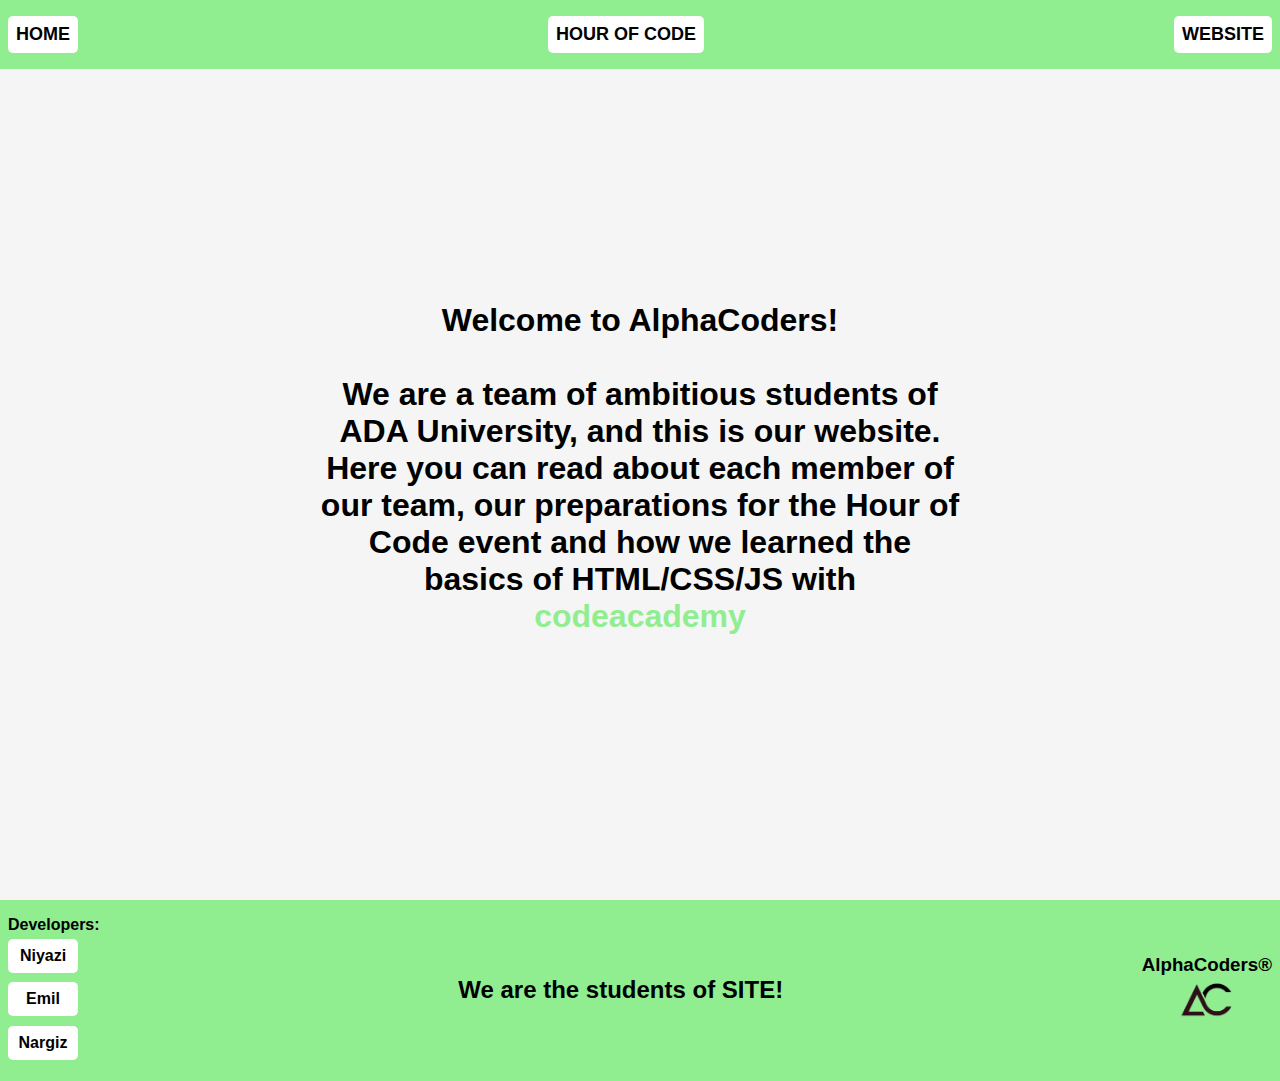
<file: index.html>
<!DOCTYPE html>
<html lang="en">
  <head>
    <meta charset="UTF-8" />
    <meta http-equiv="X-UA-Compatible" content="IE=edge" />
    <meta name="viewport" content="width=device-width, initial-scale=1.0" />
    <link rel="icon" href="assets/img/logo.png" type="image/icon type">
    <link rel="stylesheet" href="css/main.css" />
    <link rel="stylesheet" href="css/home.css" />
    <script defer src="js/main.js"></script>
    <title>AlphaCoders®</title>
  </head>
  <body>
    <header id="header">
      <nav class="navbar">
        <div class="navbar--logo">
          <a href="#header"><img
            src="assets/img/logo.png"
            alt="AlphaCoders"
            width="50px"
          /></a>
        </div>
        <ul>
          <li>
            <div class="navbar--button">
              <a href="index.html">HOME</a>
            </div>
          </li>
          <li>
            <div class="navbar--button">
              <a href="hourofcode.html">HOUR OF CODE</a>
            </div>
          </li>
          <li>
            <div class="navbar--button">
              <a href="website.html">WEBSITE</a>
            </div>
          </li>
        </ul>
      </nav>
    </header>
    <main>
      <section class="main-section">
        <div class="main-section__container">
          <div class="container__content">
            <p>
              <br> Welcome to AlphaCoders! <br><br>
              We are a team of ambitious students of ADA University, and this is
              our website. Here you can read about each member of our team, our
              preparations for the Hour of Code event and how we learned the
              basics of HTML/CSS/JS with
              <a href="https://www.codecademy.com/" , target="blank"
                >codeacademy</a
              >
            </p>
          </div>
        </div>
      </section>
    </main>
    <footer class="footer">
      <ul class="footer__participants">
        <h4>Developers:</h4>
        <div class="footer--button">
          <li>
            <a href="niyazi.html">Niyazi</a>
          </li>
        </div>
        <div class="footer--button">
          <li>
            <a href="emil.html">Emil</a>
          </li>
        </div>
        <div class="footer--button">
          <li>
            <a href="nargiz.html">Nargiz</a>
          </li>
        </div>
      </ul>
      <div class="footer__title">
        <h2>
          We are the students of SITE!
        </h2>
      </div>
      <div class="footer--logo">
        <h3>AlphaCoders®</h3>
        <img
          src="assets/img/logo.png"
          alt="AlphaCoders"
          width="60px"
        />
      </div>
    </footer>
  </body>
</html>
</file>
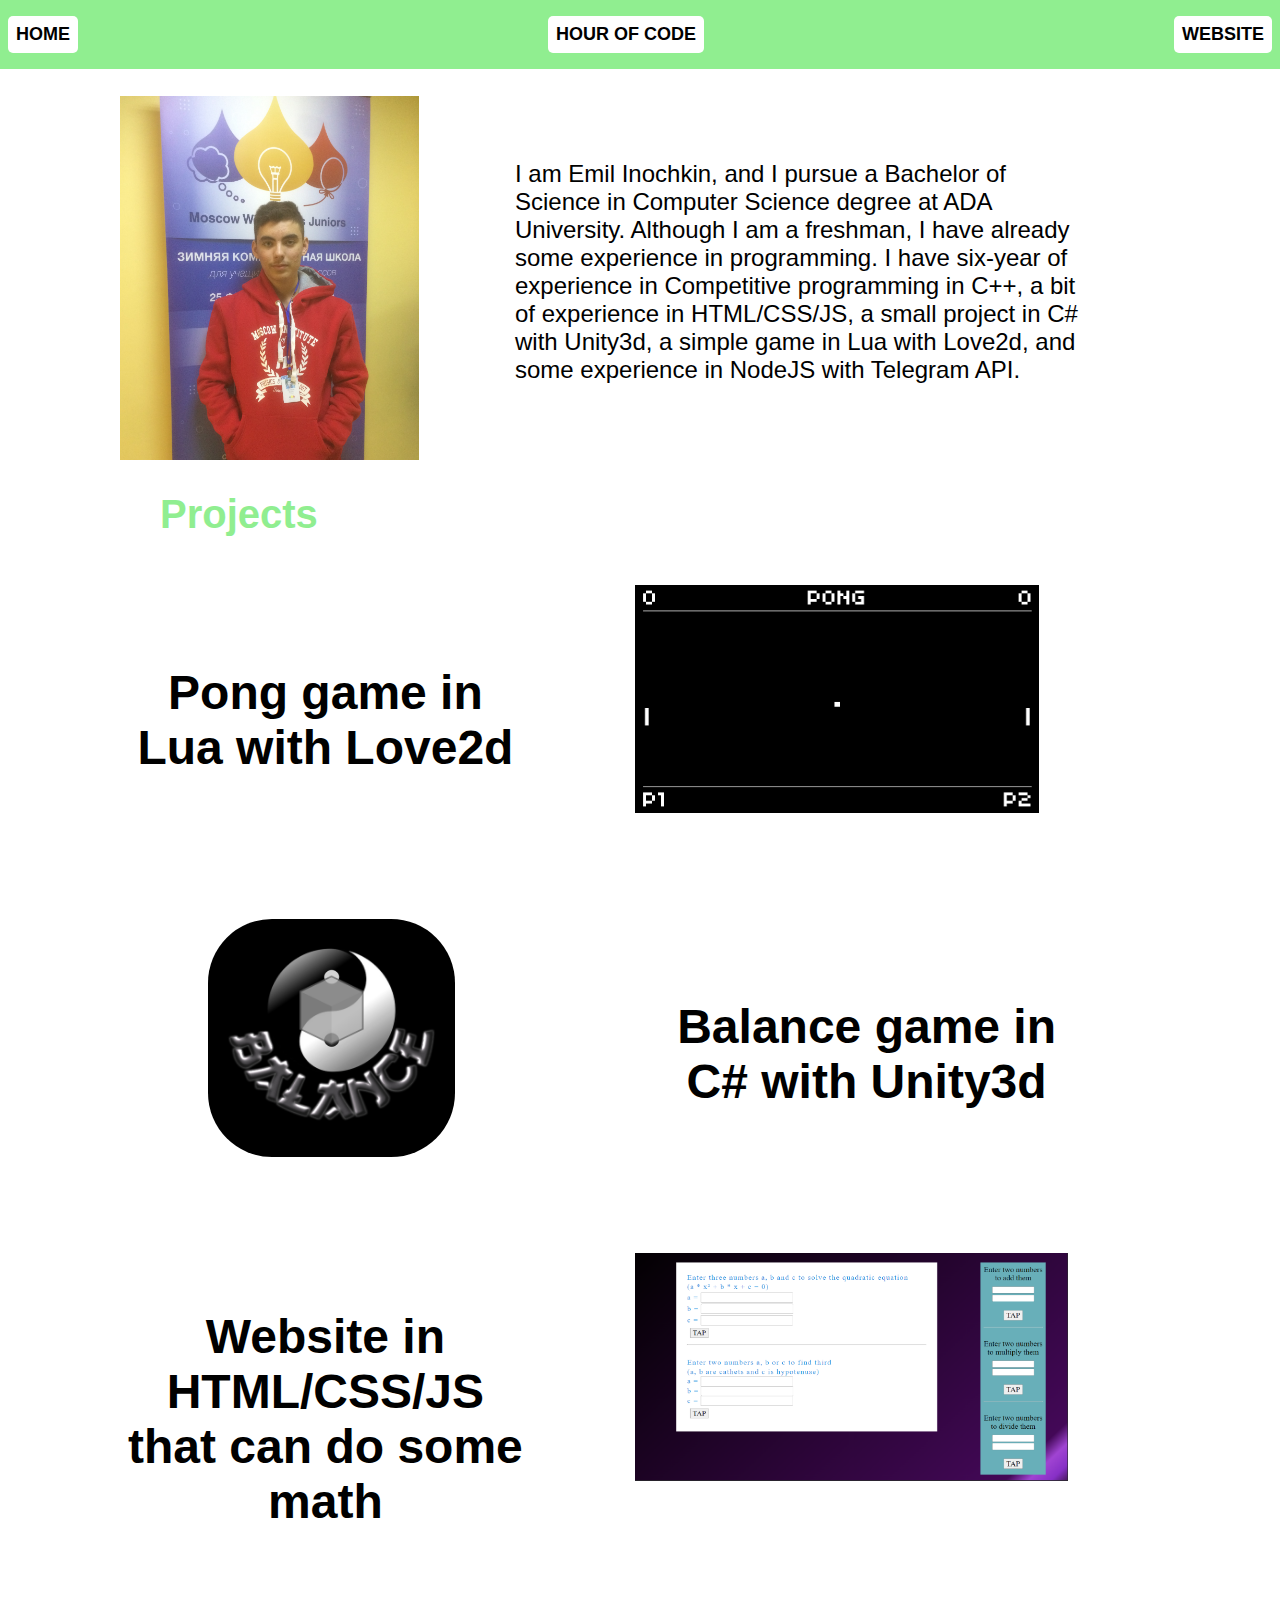
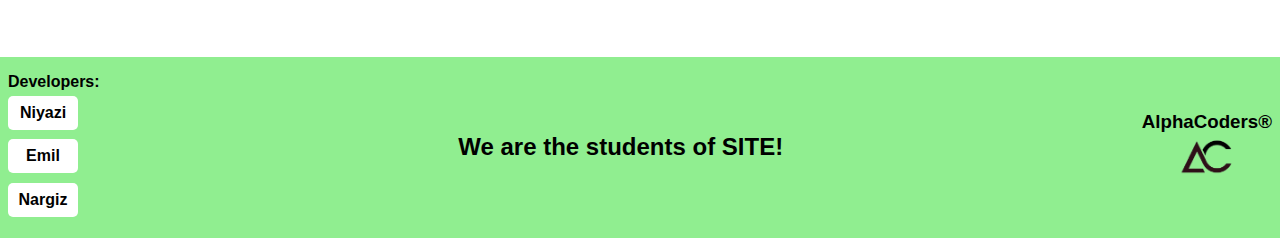
<file: emil.html>
<!DOCTYPE html>
<html lang="en">
  <head>
    <meta charset="UTF-8" />
    <meta http-equiv="X-UA-Compatible" content="IE=edge" />
    <meta name="viewport" content="width=device-width, initial-scale=1.0" />
    <link rel="icon" href="assets/img/logo.png" type="image/icon type">
    <link rel="stylesheet" href="css/main.css" />
    <link rel="stylesheet" href="css/emil.css" />
    <script defer src="js/main.js"></script>
    <title>AlphaCoders®</title>
  </head>
  <body>
    <header id="header">
      <nav class="navbar">
        <div class="navbar--logo">
          <a id="logo" href="#header"><img
            src="assets/img/logo.png"
            alt="AlphaCoders"
            width="50px"
          /></a>
        </div>
        <ul>
          <li>
            <div class="navbar--button">
              <a href="index.html">HOME</a>
            </div>
          </li>
          <li>
            <div class="navbar--button">
              <a href="hourofcode.html">HOUR OF CODE</a>
            </div>
          </li>
          <li>
            <div class="navbar--button">
              <a href="website.html">WEBSITE</a>
            </div>
          </li>
        </ul>
      </nav>
    </header>
    <main>
      <section class="main-section">
        <img id="me" src="assets/img/emil.jpg">
        <div id="bio">
          I am Emil Inochkin, and I pursue a Bachelor of Science in Computer Science degree at ADA University. 
          Although I am a freshman, I have already some experience in programming. I have six-year of experience in 
          Competitive programming in C++, a bit of experience in HTML/CSS/JS, a small project in C# with Unity3d, a 
          simple game in Lua with Love2d, and some experience in NodeJS with Telegram API.
        </div>
        <div id="projects">
          <h1 id="pr">Projects</h1>
          <a href="https://inochkin-creator.github.io/games++/" target="_blank"><div id="pong">
            <h1>Pong game in Lua with Love2d</h1>
            <img src="assets/img/pong.png">
          </div></a>
          <a href="https://inochkin-creator.github.io/games++/Balance/" target="_blank"><div id="balance">
            <img src="assets/img/balance.png">
            <h1>Balance game in C# with Unity3d</h1>
          </div></a>
          <a href="https://inochkin-creator.github.io/Site/" target="_blank"><div id="site">
            <h1>Website in HTML/CSS/JS that can do some math</h1>
            <img src="assets/img/emil-site.png">
          </div></a>
        </div>
      </section>
    </main>
    <footer class="footer">
      <ul class="footer__participants">
        <h4>Developers:</h4>
        <div class="footer--button">
          <li>
            <a href="niyazi.html">Niyazi</a>
          </li>
        </div>
        <div class="footer--button">
          <li>
            <a href="emil.html">Emil</a>
          </li>
        </div>
        <div class="footer--button">
          <li>
            <a href="nargiz.html">Nargiz</a>
          </li>
        </div>
      </ul>
      <div class="footer__title">
        <h2>
          We are the students of SITE!
        </h2>
      </div>
      <div class="footer--logo">
        <h3>AlphaCoders®</h3>
        <img
          src="assets/img/logo.png"
          alt="AlphaCoders"
          width="60px"
        />
      </div>
    </footer>
  </body>
</html>
</file>
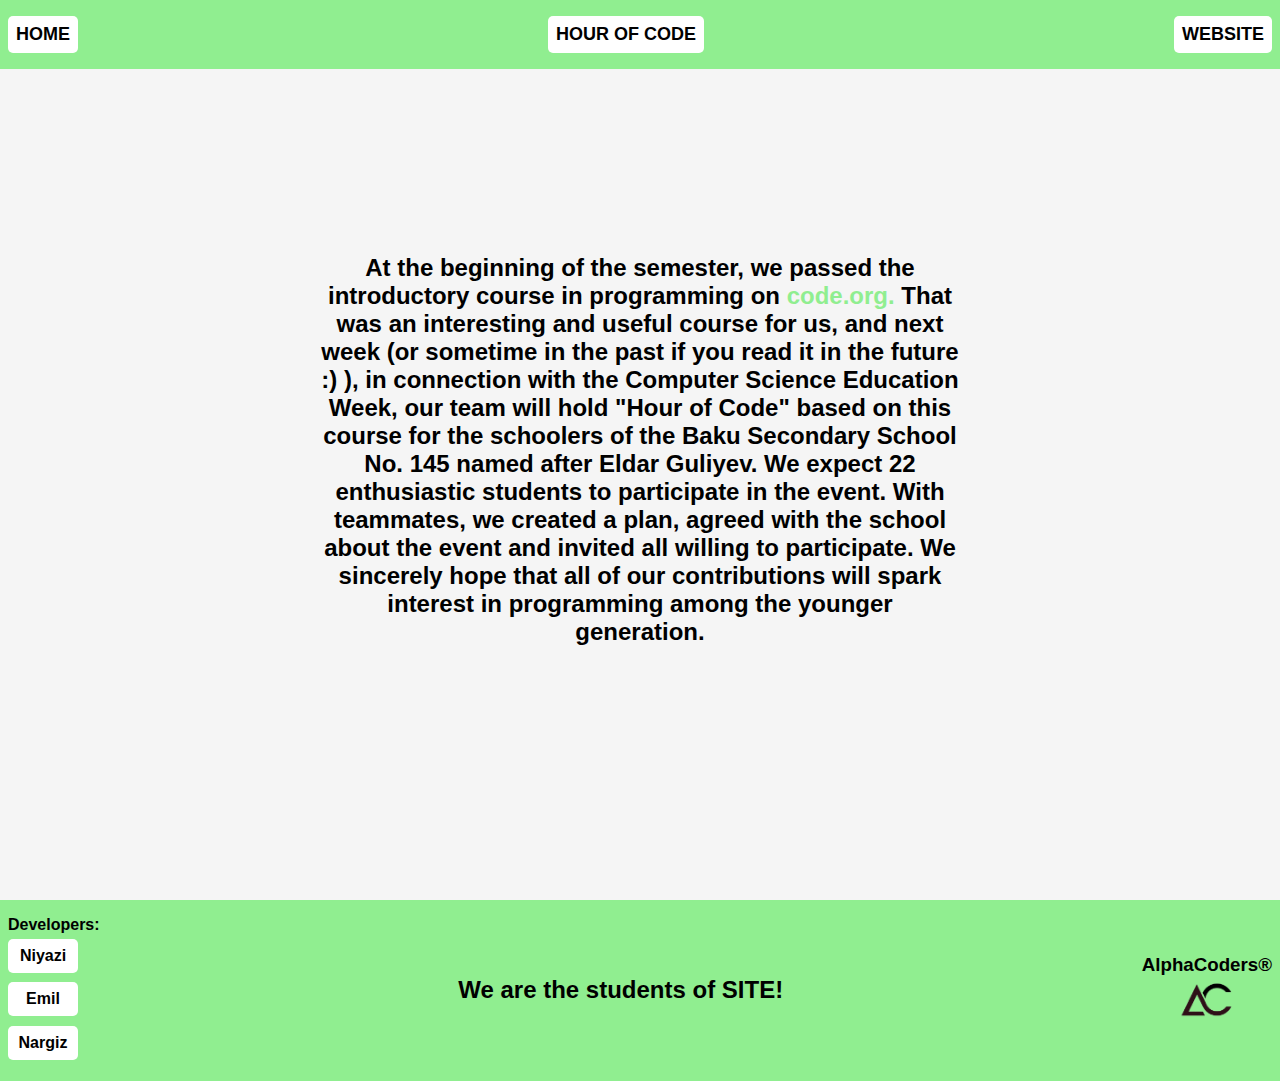
<file: hourofcode.html>
<!DOCTYPE html>
<html lang="en">
  <head>
    <meta charset="UTF-8" />
    <meta http-equiv="X-UA-Compatible" content="IE=edge" />
    <meta name="viewport" content="width=device-width, initial-scale=1.0" />
    <link rel="icon" href="assets/img/logo.png" type="image/icon type">
    <link rel="stylesheet" href="css/main.css" />
    <link rel="stylesheet" href="css/hourofcode.css" />
    <script defer src="js/main.js"></script>
    <title>AlphaCoders®</title>
  </head>
  <body>
    <header id="header">
      <nav class="navbar">
        <div class="navbar--logo">
          <a href="#header"><img
            src="assets/img/logo.png"
            alt="AlphaCoders"
            width="50px"
          /></a>
        </div>
        <ul>
          <li>
            <div class="navbar--button">
              <a href="index.html">HOME</a>
            </div>
          </li>
          <li>
            <div class="navbar--button">
              <a href="hourofcode.html">HOUR OF CODE</a>
            </div>
          </li>
          <li>
            <div class="navbar--button">
              <a href="website.html">WEBSITE</a>
            </div>
          </li>
        </ul>
      </nav>
    </header>
    <main>
      <section class="main-section">
        <div class="container">
          <div class="container__content">
            <p>
              At the beginning of the semester, we passed the introductory course
            in programming on
            <a href="https://studio.code.org/s/20-hour" target="_blank"
              >code.org.</a
            > That was an interesting and useful course for us, and next week
            (or sometime in the past if you read it in the future :) ), in
            connection with the Computer Science Education Week, our team will
            hold "Hour of Code" based on this course for the schoolers of the
            Baku Secondary School No. 145 named after Eldar Guliyev. We expect
            22 enthusiastic students to participate in the event. With
            teammates, we created a plan, agreed with the school about the event
            and invited all willing to participate. We sincerely hope that all
            of our contributions will spark interest in programming among the
            younger generation.
            </p>
          </div>
        </div>
      </section>
    </main>
    <footer class="footer">
      <ul class="footer__participants">
        <h4>Developers:</h4>
        <div class="footer--button">
          <li>
            <a href="niyazi.html">Niyazi</a>
          </li>
        </div>
        <div class="footer--button">
          <li>
            <a href="emil.html">Emil</a>
          </li>
        </div>
        <div class="footer--button">
          <li>
            <a href="nargiz.html">Nargiz</a>
          </li>
        </div>
      </ul>
      <div class="footer__title">
        <h2>We are the students of SITE!</h2>
      </div>
      <div class="footer--logo">
        <h3>AlphaCoders®</h3>
        <img
          src="assets/img/logo.png"
          alt="AlphaCoders"
          width="60px"
        />
      </div>
    </footer>
  </body>
</html>
</file>
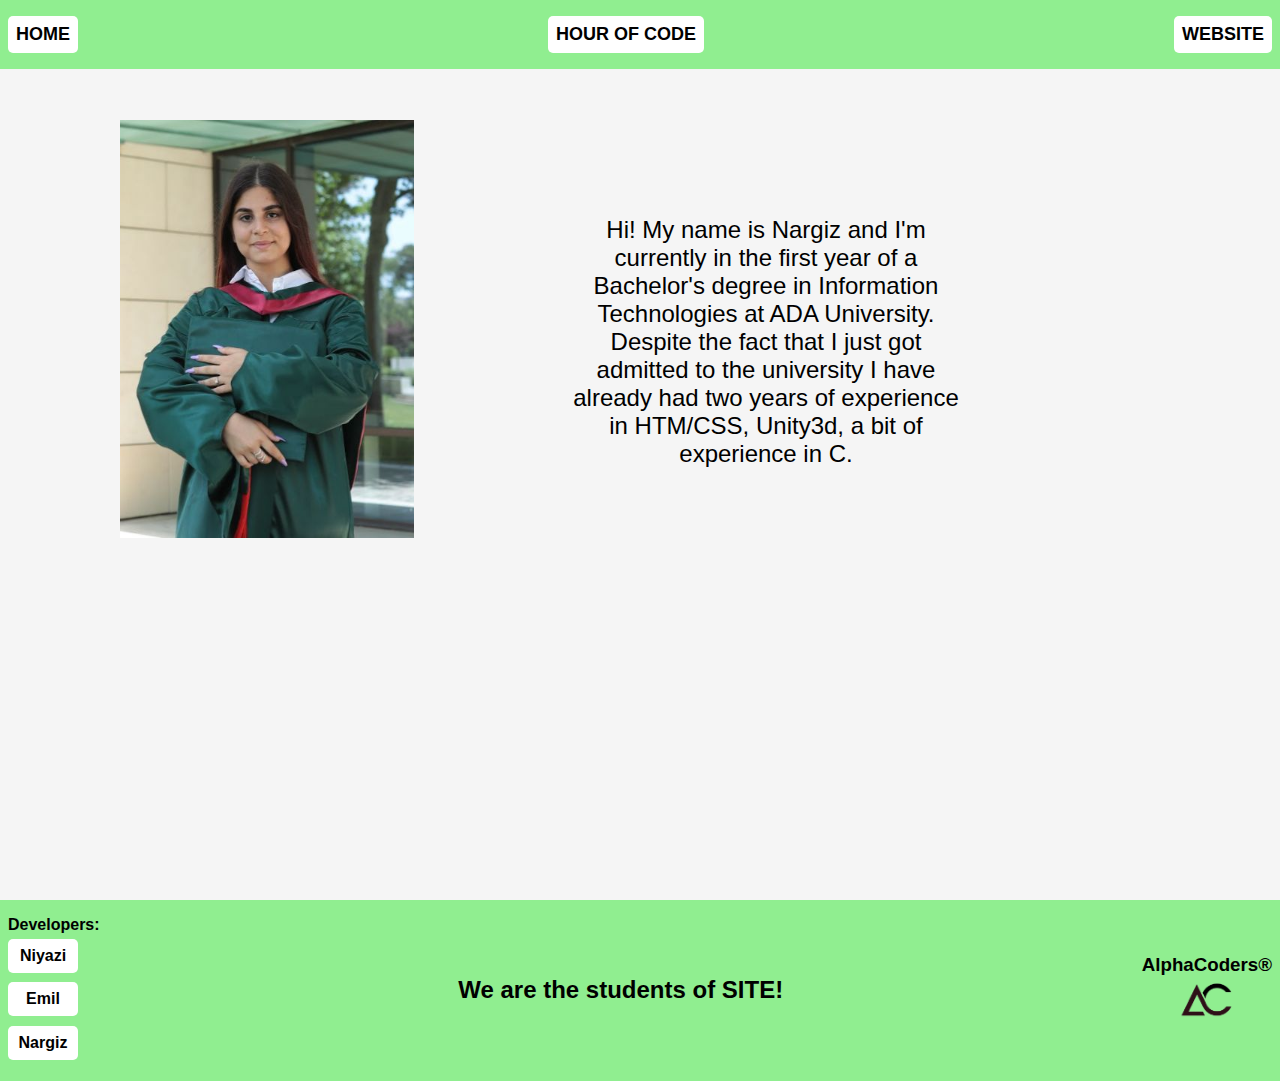
<file: nargiz.html>
<!DOCTYPE html>
<html lang="en">
  <head>
    <meta charset="UTF-8" />
    <meta http-equiv="X-UA-Compatible" content="IE=edge" />
    <meta name="viewport" content="width=device-width, initial-scale=1.0" />
    <link rel="icon" href="assets/img/logo.png" type="image/icon type">
    <link rel="stylesheet" href="css/main.css" />
    <link rel="stylesheet" href="css/nargiz.css" />
    <script defer src="js/main.js"></script>
    <title>AlphaCoders®</title>
  </head>
  <body>
    <header id="header">
      <nav class="navbar">
        <div class="navbar--logo">
          <a href="#header"><img
            src="assets/img/logo.png"
            alt="AlphaCoders"
            width="50px"
          /></a>
        </div>
        <ul>
          <li>
            <div class="navbar--button">
              <a href="index.html">HOME</a>
            </div>
          </li>
          <li>
            <div class="navbar--button">
              <a href="hourofcode.html">HOUR OF CODE</a>
            </div>
          </li>
          <li>
            <div class="navbar--button">
              <a href="website.html">WEBSITE</a>
            </div>
          </li>
        </ul>
      </nav>
    </header>
    <main>
      <section class="main-section">
        <img id="photo" src="assets/img/nargiz.png">
        <div id="bio">
          Hi! My name is Nargiz and I'm currently in the first year of a Bachelor's degree in Information Technologies 
          at ADA University. Despite the fact that I just got admitted to the university I have already had two years 
          of experience in HTM/CSS, Unity3d, a bit of experience in C.
      </section>
    </main>
    <footer class="footer">
      <ul class="footer__participants">
        <h4>Developers:</h4>
        <div class="footer--button">
          <li>
            <a href="niyazi.html">Niyazi</a>
          </li>
        </div>
        <div class="footer--button">
          <li>
            <a href="emil.html">Emil</a>
          </li>
        </div>
        <div class="footer--button">
          <li>
            <a href="nargiz.html">Nargiz</a>
          </li>
        </div>
      </ul>
      <div class="footer__title">
        <h2>
          We are the students of SITE!
        </h2>
      </div>
      <div class="footer--logo">
        <h3>AlphaCoders®</h3>
        <img
          src="assets/img/logo.png"
          alt="AlphaCoders"
          width="60px"
        />
      </div>
    </footer>
  </body>
</html>
</file>
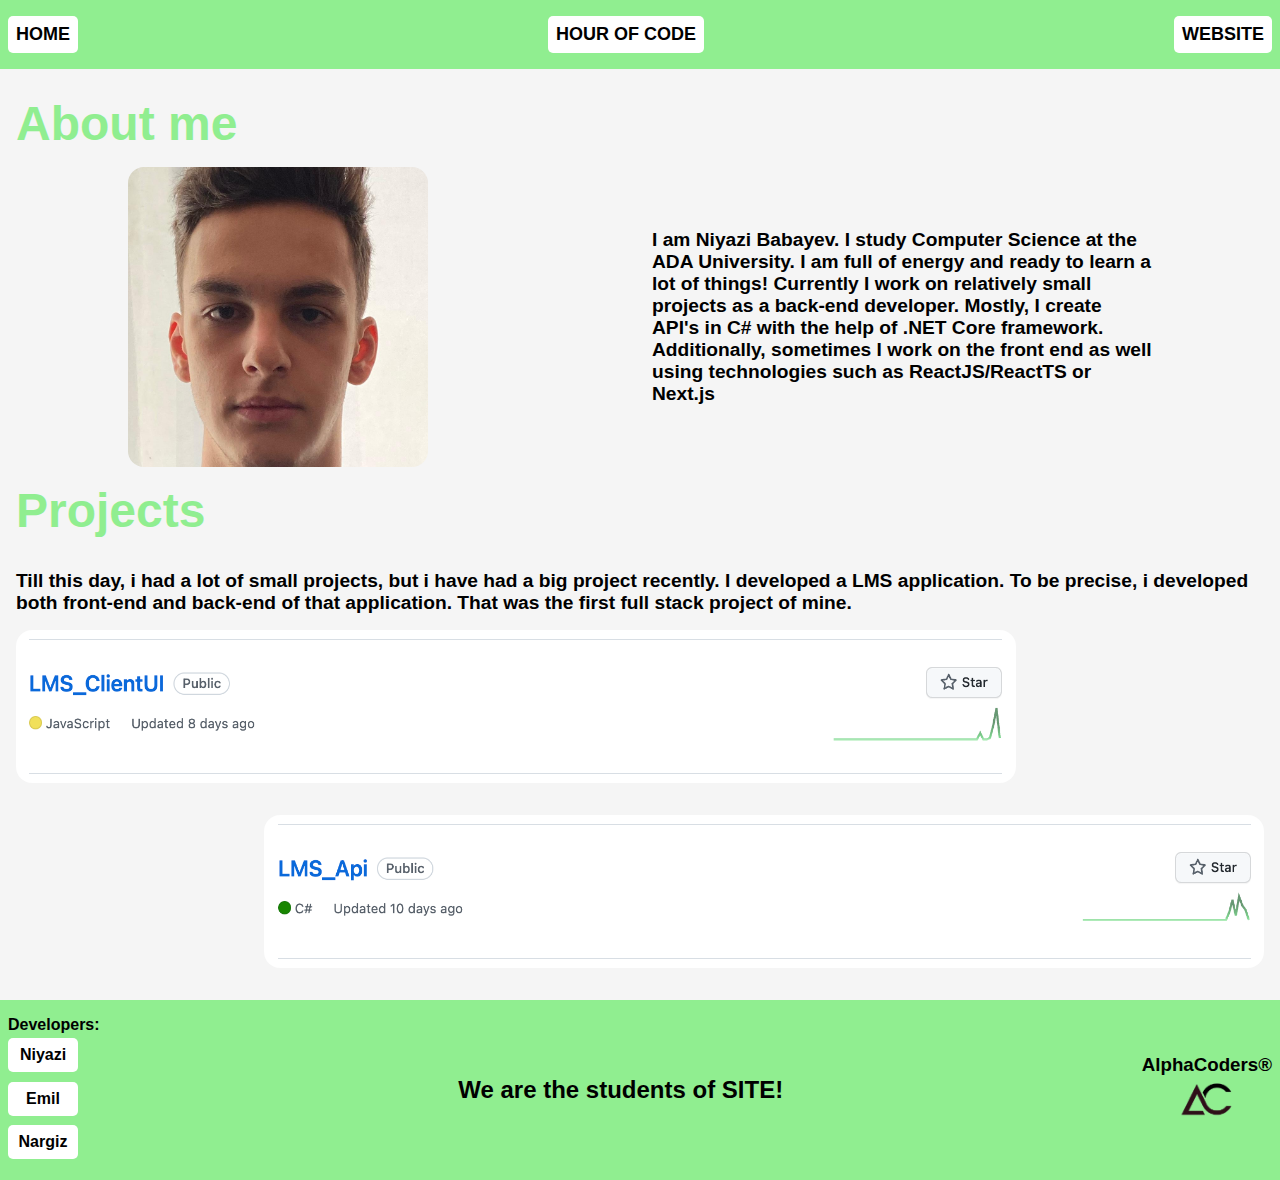
<file: niyazi.html>
<!DOCTYPE html>
<html lang="en">
  <head>
    <meta charset="UTF-8" />
    <meta http-equiv="X-UA-Compatible" content="IE=edge" />
    <meta name="viewport" content="width=device-width, initial-scale=1.0" />
    <link rel="icon" href="assets/img/logo.png" type="image/icon type">
    <link rel="stylesheet" href="css/main.css" />
    <link rel="stylesheet" href="css/niyazi.css" />
    <script defer src="js/main.js"></script>
    <title>AlphaCoders®</title>
  </head>
  <body>
    <header id="header">
      <nav class="navbar">
        <div class="navbar--logo">
          <a href="#header"><img
            src="assets/img/logo.png"
            alt="AlphaCoders"
            width="50px"
          /></a>
        </div>
        <ul>
          <li>
            <div class="navbar--button">
              <a href="index.html">HOME</a>
            </div>
          </li>
          <li>
            <div class="navbar--button">
              <a href="hourofcode.html">HOUR OF CODE</a>
            </div>
          </li>
          <li>
            <div class="navbar--button">
              <a href="website.html">WEBSITE</a>
            </div>
          </li>
        </ul>
      </nav>
    </header>
    <main>
      <section class="main-section">
        <div class="container">
          <h2>About me</h2>
          <section class="title">
            <div class="img-container">
              <img
                src="assets/img/WhatsApp Image 2021-05-03 at 5.53.35 PM.jpeg"
                alt="niyazi"
              />
            </div>
            <div class="text">
              <p>
                I am Niyazi Babayev. I study Computer Science at the ADA
                University. I am full of energy and ready to learn a lot of
                things! Currently I work on relatively small projects as a
                back-end developer. Mostly, I create API's in C# with the help
                of .NET Core framework. Additionally, sometimes I work on the
                front end as well using technologies such as ReactJS/ReactTS or
                Next.js
              </p>
            </div>
          </section>
          <h2>Projects</h2>
          <section class="projects">
            <div class="project-item">
              <div class="text">
                <p>
                  Till this day, i had a lot of small projects, but i have had a
                  big project recently. I developed a LMS application. To be
                  precise, i developed both front-end and back-end of that
                  application. That was the first full stack project of mine.
                </p>
              </div>
              <div class="img-container">
                <a href="https://github.com/niyazidageek/LMS_ClientUI">
                  <img
                  src="assets/img/Screen Shot 2021-12-04 at 19.41.32.png"
                  alt="lms-client-ui"
                />
                </a>
              </div>
              <div class="img-container">
                <a href="https://github.com/niyazidageek/LMS_Api">
                  <img
                  src="assets/img/Screen Shot 2021-12-04 at 19.41.07.png"
                  alt="lms-api"
                />
                </a>
              </div>
            </div>
          </section>
        </div>
      </section>
    </main>
    <footer class="footer">
      <ul class="footer__participants">
        <h4>Developers:</h4>
        <div class="footer--button">
          <li>
            <a href="niyazi.html">Niyazi</a>
          </li>
        </div>
        <div class="footer--button">
          <li>
            <a href="emil.html">Emil</a>
          </li>
        </div>
        <div class="footer--button">
          <li>
            <a href="nargiz.html">Nargiz</a>
          </li>
        </div>
      </ul>
      <div class="footer__title">
        <h2>We are the students of SITE!</h2>
      </div>
      <div class="footer--logo">
        <h3>AlphaCoders®</h3>
        <img
          src="assets/img/logo.png"
          alt="AlphaCoders"
          width="60px"
        />
      </div>
    </footer>
  </body>
</html>
</file>
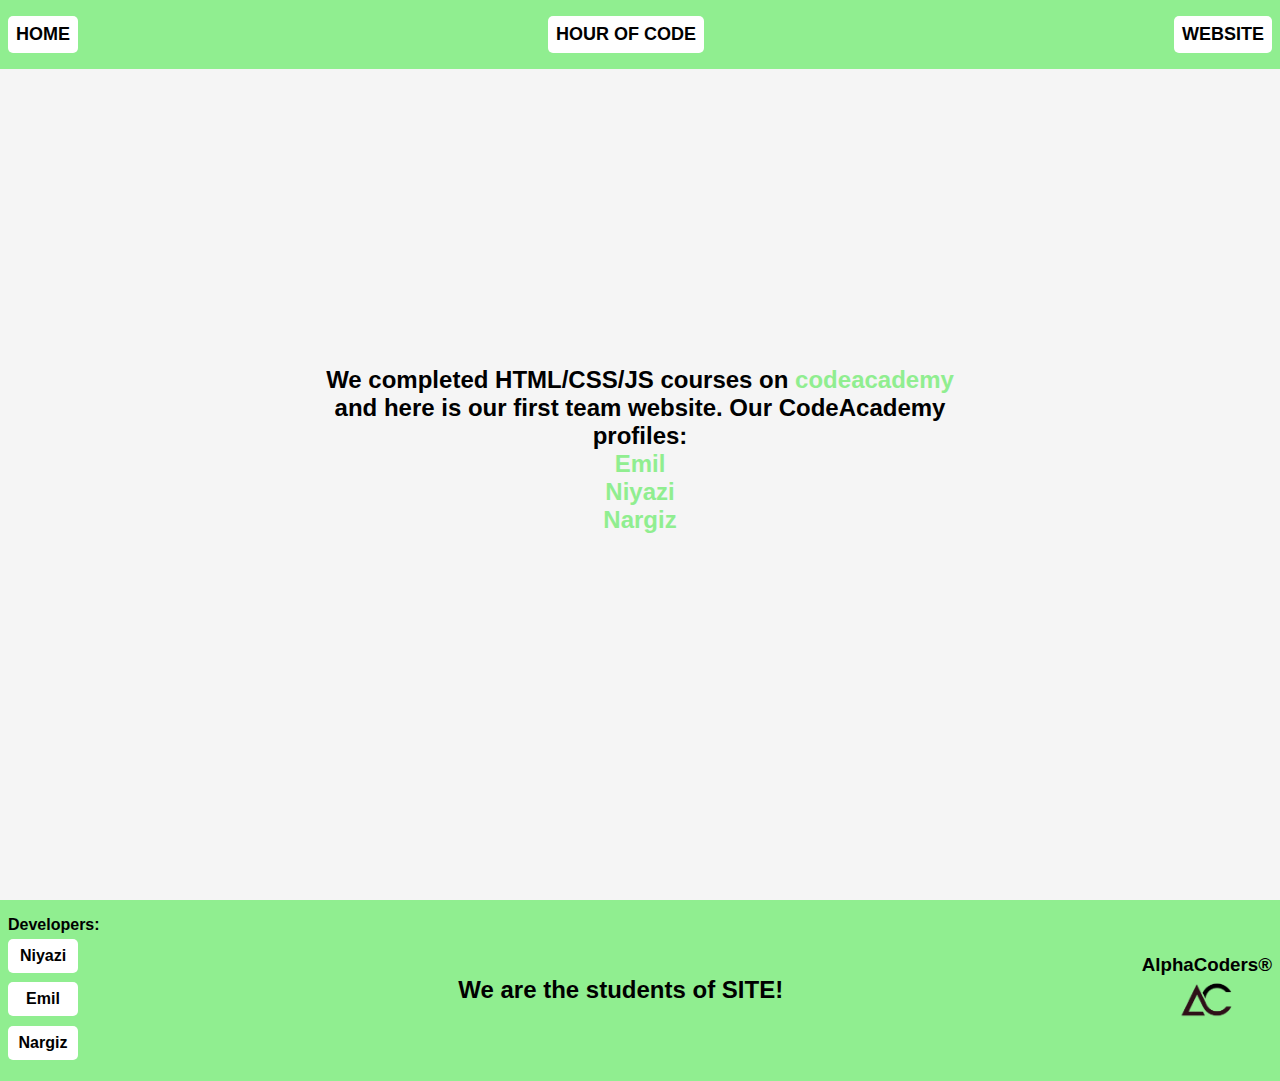
<file: website.html>
<!DOCTYPE html>
<html lang="en">
  <head>
    <meta charset="UTF-8" />
    <meta http-equiv="X-UA-Compatible" content="IE=edge" />
    <meta name="viewport" content="width=device-width, initial-scale=1.0" />
    <link rel="icon" href="assets/img/logo.png" type="image/icon type" />
    <link rel="stylesheet" href="css/main.css" />
    <link rel="stylesheet" href="css/website.css" />
    <script defer src="js/main.js"></script>
    <title>AlphaCoders®</title>
  </head>
  <body>
    <header id="header">
      <nav class="navbar">
        <div class="navbar--logo">
          <a href="#header"
            ><img src="assets/img/logo.png" alt="AlphaCoders" width="50px"
          /></a>
        </div>
        <ul>
          <li>
            <div class="navbar--button">
              <a href="index.html">HOME</a>
            </div>
          </li>
          <li>
            <div class="navbar--button">
              <a href="hourofcode.html">HOUR OF CODE</a>
            </div>
          </li>
          <li>
            <div class="navbar--button">
              <a href="website.html">WEBSITE</a>
            </div>
          </li>
        </ul>
      </nav>
    </header>
    <main>
      <section class="main-section">
        <div class="container">
          <div class="container__content">
            <p>
              We completed HTML/CSS/JS courses on
              <a href="https://www.codecademy.com/" , target="blank"
                >codeacademy</a
              >
              and here is our first team website. Our CodeAcademy profiles:
              <ul>
                <li><a
                  href="https://www.codecademy.com/profiles/EmilInochkin/"
                  ,
                  target="blank"
                  >Emil</a></li>
                  <li>
                    <a href="https://www.codecademy.com/profiles/NiyaziBabayev" , target="blank">Niyazi</a>
                  </li>
                  <li>
                    <a href="https://www.codecademy.com/profiles/nargizgachay" , target="blank">Nargiz</a>
                  </li>
              </ul>
             
              
            </p>
          </div>
        </div>
      </section>
    </main>
    <footer class="footer">
      <ul class="footer__participants">
        <h4>Developers:</h4>
        <div class="footer--button">
          <li>
            <a href="niyazi.html">Niyazi</a>
          </li>
        </div>
        <div class="footer--button">
          <li>
            <a href="emil.html">Emil</a>
          </li>
        </div>
        <div class="footer--button">
          <li>
            <a href="nargiz.html">Nargiz</a>
          </li>
        </div>
      </ul>
      <div class="footer__title">
        <h2>We are the students of SITE!</h2>
      </div>
      <div class="footer--logo">
        <h3>AlphaCoders®</h3>
        <img src="assets/img/logo.png" alt="AlphaCoders" width="60px" />
      </div>
    </footer>
  </body>
</html>
</file>
<file: css/main.css>
@import url('https://fonts.googleapis.com/css2?family=Outfit:wght@200&display=swap');

*{
    box-sizing: border-box;
    margin: 0;
    padding: 0;
    font-family: sans-serif;
}

body{
    height: 100vh;
}

ul{
    width: 100%;
    display: flex;
    justify-content: space-between;
    list-style: none;
}

.navbar--logo{
    display: none;
    align-items: center;
}

.footer__title{
    display: flex;
    align-items: center;
}

.footer--logo{
    justify-content: center;
    flex-direction: column;
    display: flex;
    align-items: center;
}

.navbar{
    align-items: center;
    justify-content: center;
    height: max-content;
    display: flex;
    width: 100%;
    transition: 300ms all ease-in-out;
    position: fixed;
    padding: 1rem 0.5rem;
    background-color: lightgreen;
    z-index: 2;
}

.navbar--button{
    background-color: white;
    padding: 0.5rem;
    border-radius: 5px;
}
.navbar--button a{
    color: unset;
    text-decoration: none;
    transition: 150ms ease-in-out;
    font-size: large;
    font-weight: bolder;
}

.container__title h1{
    font-size: 2rem;
    margin-left: 3rem;
}

.footer{
    display: flex;
    justify-content: space-between;
    padding: 1rem 0.5rem;
    background-color: lightgreen;
}

.footer__title{
    text-align: center;
}

.footer--button{
    text-align: center;
    width: max-content;
    background-color: white;
    width: 70px;
    padding: 0.5rem;
    border-radius: 5px;
    margin: 0.3rem 0;
}

.footer__participants{
    width: max-content;
    flex-direction: column;
}

.footer__participants a{
    font-weight: bold;
    color: black;
    text-decoration: none;
}
</file>
<file: css/home.css>
main{
    height: 100%;
}

.main-section{
    height: 100%;
    background-color: whitesmoke;
}

.main-section__container{
    padding: 1rem;
    position: relative;
    height: 100%;
}

.container__content{
    position: absolute;
    left: 50%;
    top: 50%;
    transform: translate(-50%,-50%);
}

.container__content p{
    font-size: xx-large;
    text-align: center;
    font-weight: bold;
}

.container__content a{
    text-decoration: none;
    color: lightgreen;
    transition: 150ms ease-in-out;
}

.container__content a:hover{
    font-size: 3rem;
}
.container__title{
    margin-top: 10rem;
}
</file>
<file: css/emil.css>
* {
    box-sizing: border-box;
}

a {
    text-decoration: none;
    color: black;
}

a :hover {
    background-color: #e8ecee !important;
    border-radius: 5rem;
}

#logo :hover {
    background-color: transparent !important;
}

nav div a :hover {
    border-radius: 0rem;
}

main {
    min-height: 100%;
    box-sizing: border-box;
}

.main-section {
    height: 100%;
    background-color: whitesmoke;
}

#me {
    float: left;
    margin: 2rem;
    margin-left: 7.5rem;
    margin-top: 6rem;
    width: 299px;
    height: 364px;
}

#bio {
    float: left;
    text-align: left;
    font-size: 1.5rem;
    font-weight: 500;
    margin-top: 6rem;
    padding: 5%;
    width: 55%;
}

#pr {
    float: left;
    clear: left;  
    margin: 2rem;
    margin-left: 10rem;
    margin-top: 0%;
    color: lightgreen;
    font-size: 2.5rem;
}

#pong {
    float: right;
    clear: left;
    margin: 2rem;
    margin-top: 0%;
    margin-right: 7.5rem;
    text-align: left;
    font-size: x-large;
}

#pong img {
    border-radius: 0rem !important;
    height: 260px;
    width: 436px;
    padding: 1rem;
}

#pong h1 {
    float: left;
    margin: 6rem;
    text-align: center;
    width: 35%;
}

#balance {
    float: left;
    margin: 2rem;
    margin-top: 0%;
    margin-right: 7.5rem;
    text-align: left;
    font-size: x-large;
}

#balance img {
    border-radius: 5rem;
    padding: 1rem;
    height: 270px;
    width: 279px;
    margin-left: 10rem;
}

#balance h1 {
    float: right;
    clear: left;
    margin: 6rem;
    text-align: center;
    width: 35%;
}

#site {
    float: right;
    clear: left;
    margin: 2rem;
    margin-top: 0%;
    margin-right: 7.5rem;
    text-align: left;
    font-size: x-large;
}

#site img {
    border-radius: 0rem !important;
    padding: 1rem;
    height: 260px;
    width: 465px;
}

#site h1 {
    float: left;
    margin: 6rem;
    margin-top: 4.5rem;
    text-align: center;
    width: 35%;
}

footer {
    clear: both;
}
</file>
<file: css/hourofcode.css>
main{
    height: 100%;
}

.main-section{
    height: 100%;
    background-color: whitesmoke;
}

.container{
    position: absolute;
    left: 50%;
    top: 50%;
    transform: translate(-50%,-50%);
}

.container__content p{
    font-size: 1.5rem;
    text-align: center;
    font-weight: bold;
}

.container__content a{
    text-decoration: none;
    color: lightgreen;
}
</file>
<file: css/nargiz.css>
main{
    height: 100%;
}

.main-section{
    height: 100%;
    background-color: whitesmoke;
}

#photo {
    float: left;
    margin: 7.5rem;
    margin-right: 2rem;
    width: 294px;
    height: 417.75px;
}

#bio {
    float: left;
    text-align: center;
    font-size: 1.5rem;
    font-weight: 500;
    margin-top: 6rem;
    padding: 7.5rem;
    width: 50%;
}
</file>
<file: css/niyazi.css>
main {
  height: max-content;
}

.main-section {
  height: 100%;
  background-color: whitesmoke;
}

.container {
  flex-direction: column;
  padding-top: 5rem;
  display: flex;
  padding-left: 1rem;
  padding-right: 1rem;
}

.title {
  width: 100%;
  display: flex;
  justify-content: space-around;
  align-items: center;
}

.title .img-container img {
  width: 100%;
  height: max-content;
}

.title .img-container {
  display: flex ;
  height: 300px;
  width: 300px;
  border-radius: 16px;
  overflow: hidden;
  object-fit: cover ;
  justify-content: center;
  align-items: center;
}

.title .text {
  width: max-content;
}

.title .text p {
  width: 500px;
  font-weight: bold;
  font-size: larger;
}

.projects {
  padding: 1rem 0;
  display: flex;
}

.project-item {
  display: flex;
  flex-direction: column;
}

h2:not(:last-child) {
  margin: 1rem 0;
  font-size: 3rem;
  display: block;
  color: lightgreen;
}

.project-item .text p {
  font-weight: bold;
  font-size: larger;
}

.project-item .img-container {
  transition: 150ms all ease-in-out;
  margin: 1rem 0;
  display: flex;
  object-fit: fill;
  border-radius: 16px;
  width: 1000px;
  overflow: hidden;
}
.project-item .img-container:hover {
  cursor: pointer;
  filter: brightness(0.4);
}
.project-item .img-container:last-child {
  align-self: end;
}

.project-item .img-container img {
  width: 100%;
  height: 100%;
}
</file>
<file: css/website.css>
main{
    height: 100%;
}

.main-section{
    height: 100%;
    background-color: whitesmoke;
}

.container{
    position: absolute;
    left: 50%;
    top: 50%;
    transform: translate(-50%,-50%);
}

.container__content p, .container__content a{
    font-size: 1.5rem;
    text-align: center;
    font-weight: bold;
}
.container__content {
    display: flex;
    flex-direction: column;
}

.container__content a{
    text-decoration: none;
    color: lightgreen;
    text-align: center;
}

.container__content ul {
    align-items: center;
    align-self: center;
    width: max-content;
    flex-direction: column;
}
.container__content ul li {
    width: max-content;
    text-align: center;
}

.container__content ul a{
    transition: 150ms ease-in-out all;
}
.container__content ul a:hover{
    font-size: 2rem;
}
</file>
